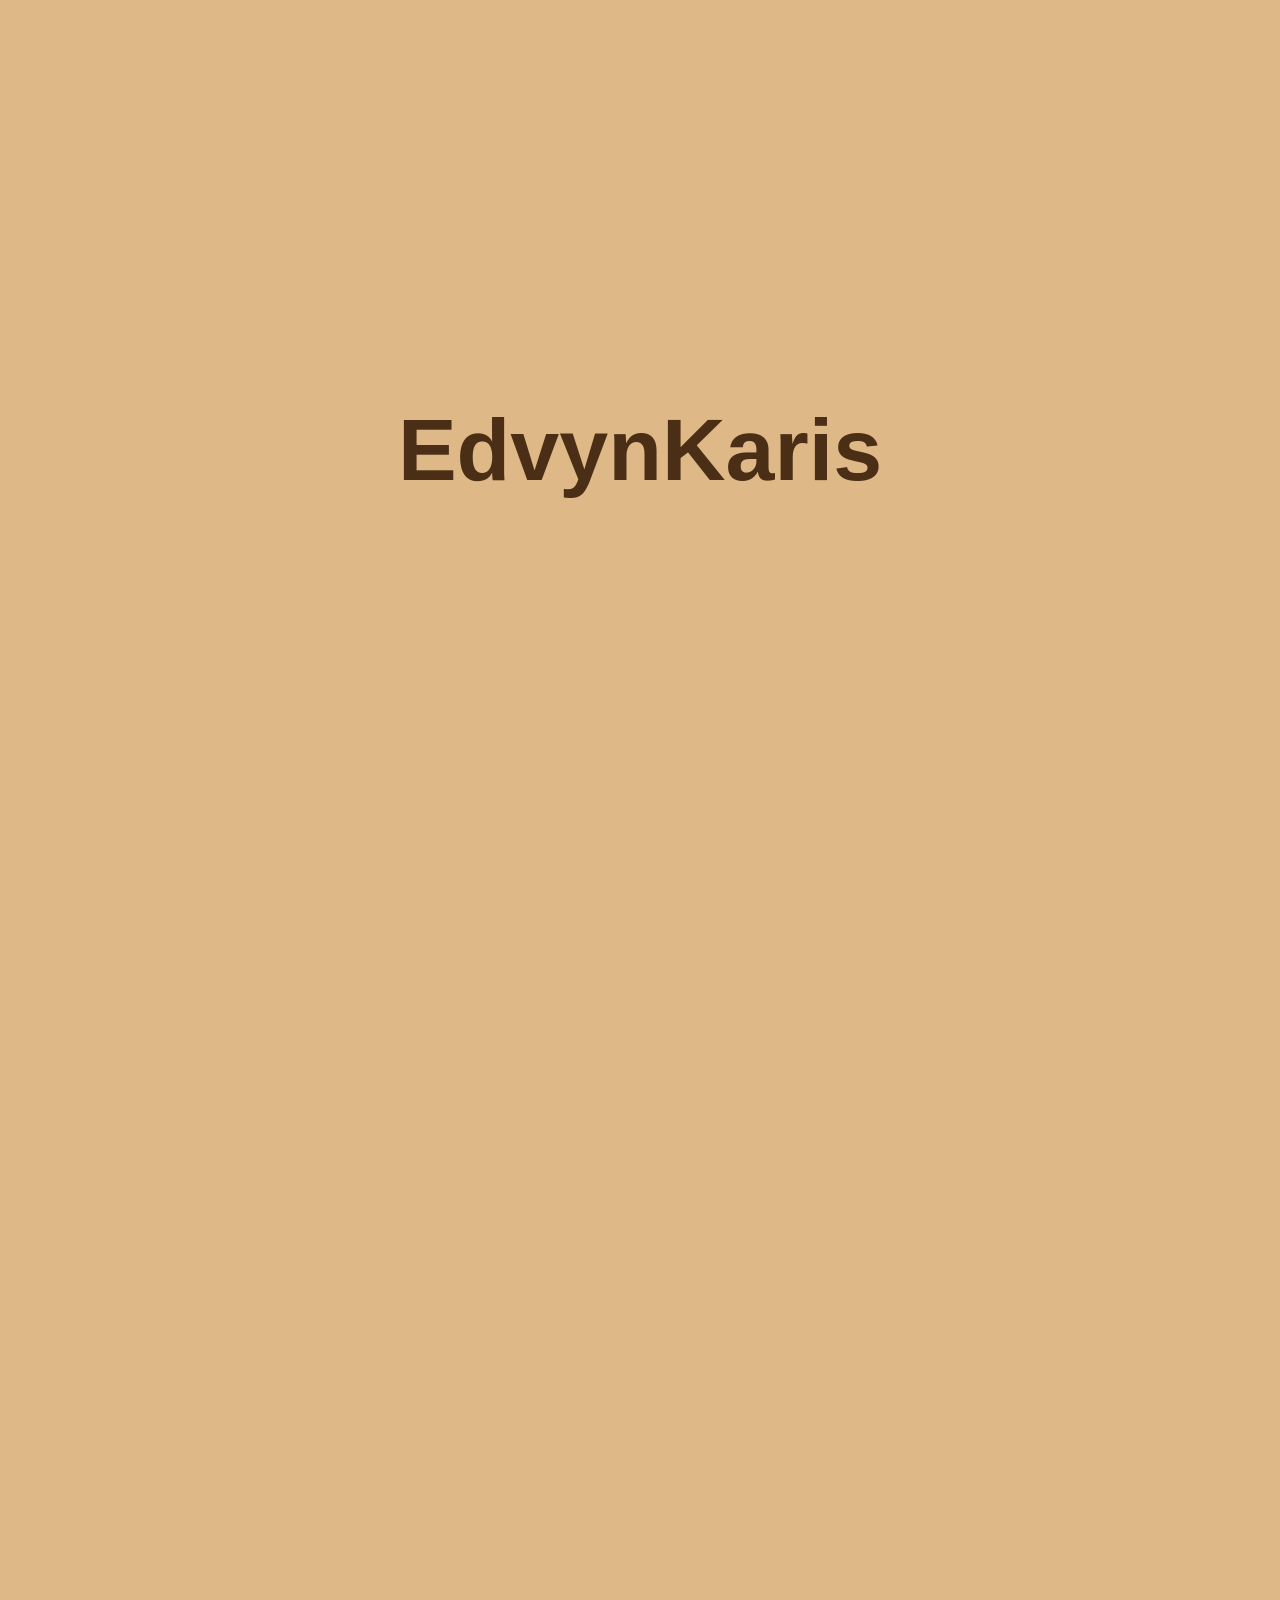
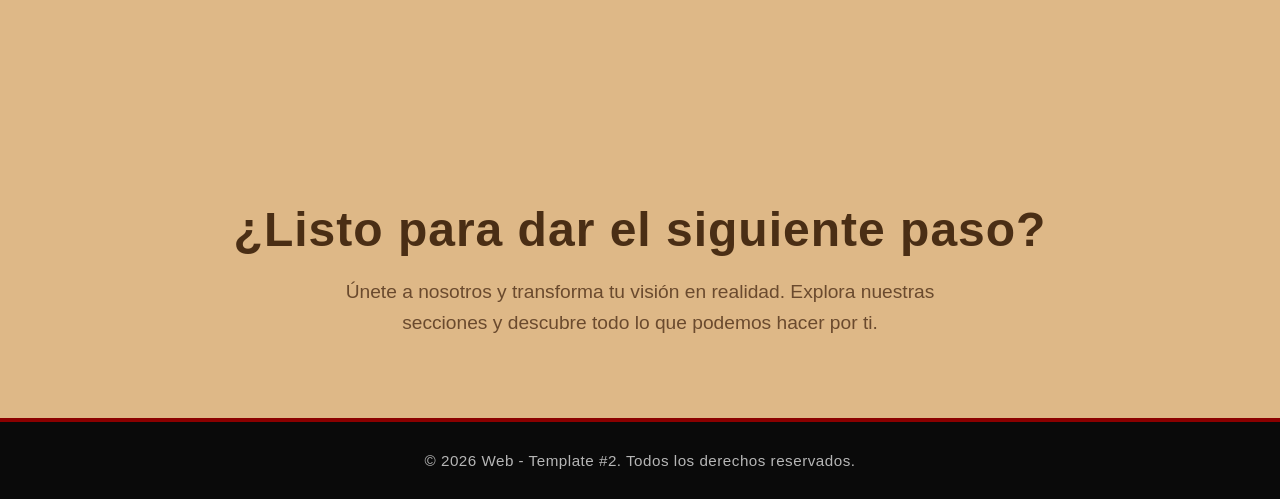
<file: WEB_2/index.html>
<!DOCTYPE html>
<html lang="es">
<head>
    <meta charset="UTF-8">
    <meta name="viewport" content="width=device-width, initial-scale=1.0">
    <title>Web - Template | EdvynKaris</title>
    <link rel="stylesheet" href="style.css">
</head>
<body>
    
    <header class="seccion-hero">
        <h1 class="titulo-animado" id="titulo-principal">EdvynKaris</h1>
    </header>

    <div class="contenedor-lienzo">
        <div class="lienzo-diagonal"> 
            
            <div class="fondo-mandalas mandala-1"></div>
            <div class="fondo-mandalas mandala-2"></div>

            <div class="contenido-recto">
                <button class="btn-menu" onclick="abrirVentana('ventana-usuarios')">Sobre nosotros</button>
                <button class="btn-menu" onclick="abrirVentana('ventana-servicios')">Servicios</button>
                <button class="btn-menu" onclick="abrirVentana('ventana-contacto')">Contacto</button>
            </div>
        </div>
    </div>

    <div id="ventana-usuarios" class="ventana-flotante">
        <div class="makimono-container">
            <div class="makimono-rodillo"></div>
            <div class="makimono-pergamino">
                <div class="makimono-contenido">
                    <button class="btn-cerrar-makimono" onclick="cerrarVentana('ventana-usuarios')">✕</button>
                    <h2>Somos...</h2>
                    <p>Mas que una empresa de desarrollo, somos una familia.</p>
                </div>
            </div>
            <div class="makimono-rodillo"></div>
        </div>
    </div>

    <div id="ventana-servicios" class="ventana-flotante">
        <div class="makimono-container">
            <div class="makimono-rodillo"></div>
            <div class="makimono-pergamino">
                <div class="makimono-contenido">
                    <button class="btn-cerrar-makimono" onclick="cerrarVentana('ventana-servicios')">✕</button>
                    <h2>Nuestros Servicios</h2>
                    <p>Nos dedicamos a desarrollar soluciones a tus problemas:<br><br>
                        - Softwares Dedicados<br>
                        - APIs Dedicadas<br>
                        - Webs Personalizadas<br><br>
                        
                        estos y más...
                    </p>
                </div>
            </div>
            <div class="makimono-rodillo"></div>
        </div>
    </div>

    <div id="ventana-contacto" class="ventana-flotante">
        <div class="makimono-container">
            <div class="makimono-rodillo"></div>
            <div class="makimono-pergamino">
                <div class="makimono-contenido">
                    <button class="btn-cerrar-makimono" onclick="cerrarVentana('ventana-contacto')">✕</button>
                    <h2>Contactanos</h2>
                    <p>Nuestra informacion de contacto:<br><br>
                        - Telefono: +56 1234 5678<br>
                        - Correo: contacto@edvynkaris.com<br><br>
                        Contactanos para obtener mas informacion acerca nuestros servicios.</p>
                </div>
            </div>
            <div class="makimono-rodillo"></div>
        </div>
    </div>

    <div class="contenedor-lienzo inverso">
        <div class="lienzo-diagonal inverso"> 
            
            <div class="fondo-mandalas mandala-1"></div>
            <div class="fondo-mandalas mandala-2"></div>

            <div class="contenido-recto inverso">
                <button class="btn-menu" onclick="abrirVentana('ventana-proyectos')">Proyectos</button>
                <button class="btn-menu" onclick="abrirVentana('ventana-grupos')">Grupos</button>
                <button class="btn-menu" onclick="abrirVentana('ventana-sucursales')">Sucursales</button>
            </div>
        </div>
    </div>

    <div id="ventana-proyectos" class="ventana-flotante">
        <div class="makimono-container">
            <div class="makimono-rodillo"></div>
            <div class="makimono-pergamino">
                <div class="makimono-contenido">
                    <button class="btn-cerrar-makimono" onclick="cerrarVentana('ventana-proyectos')">✕</button>
                    <h2>Nuestros Proyectos</h2>
                    <p>Aquí va el portafolio de tus proyectos...</p>
                </div>
            </div>
            <div class="makimono-rodillo"></div>
        </div>
    </div>

    <div id="ventana-grupos" class="ventana-flotante">
        <div class="makimono-container">
            <div class="makimono-rodillo"></div>
            <div class="makimono-pergamino">
                <div class="makimono-contenido">
                    <button class="btn-cerrar-makimono" onclick="cerrarVentana('ventana-grupos')">✕</button>
                    <h2>Grupos</h2>
                    <p>Información sobre los grupos de trabajo...</p>
                </div>
            </div>
            <div class="makimono-rodillo"></div>
        </div>
    </div>

    <div id="ventana-sucursales" class="ventana-flotante">
        <div class="makimono-container">
            <div class="makimono-rodillo"></div>
            <div class="makimono-pergamino">
                <div class="makimono-contenido">
                    <button class="btn-cerrar-makimono" onclick="cerrarVentana('ventana-sucursales')">✕</button>
                    <h2>Sucursales</h2>
                    <p>Listado de direcciones y sucursales...</p>
                </div>
            </div>
            <div class="makimono-rodillo"></div>
        </div>
    </div>

    <section class="mensaje-final">
        <h2 class="titulo-cierre">¿Listo para dar el siguiente paso?</h2>
        <p class="descripcion-cierre">Únete a nosotros y transforma tu visión en realidad. Explora nuestras secciones y descubre todo lo que podemos hacer por ti.</p>
    </section>

    <footer class="footer-principal">
        <div class="footer-contenido">
            <p>&copy; 2026 Web - Template #2. Todos los derechos reservados.</p>
        </div>
    </footer>
    
    <script src="index.js"></script>
</body>
</html>
</file>
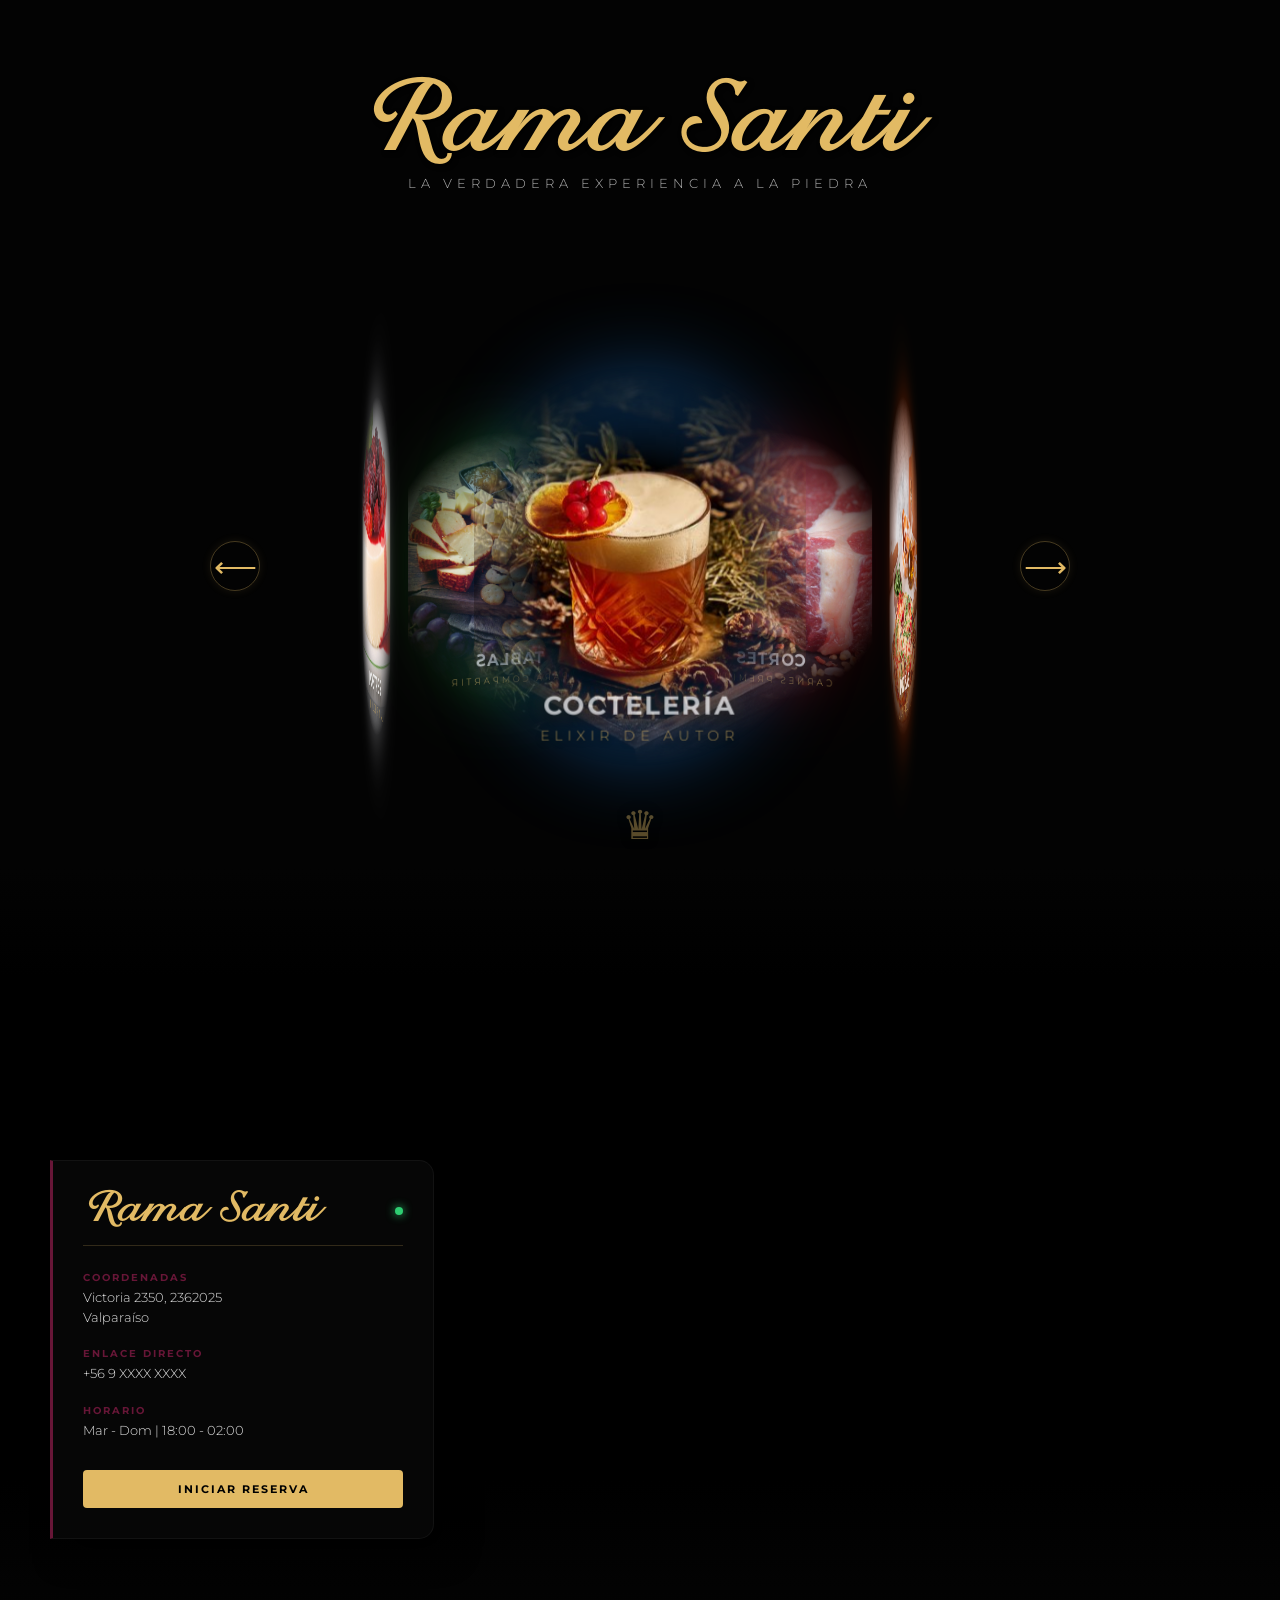
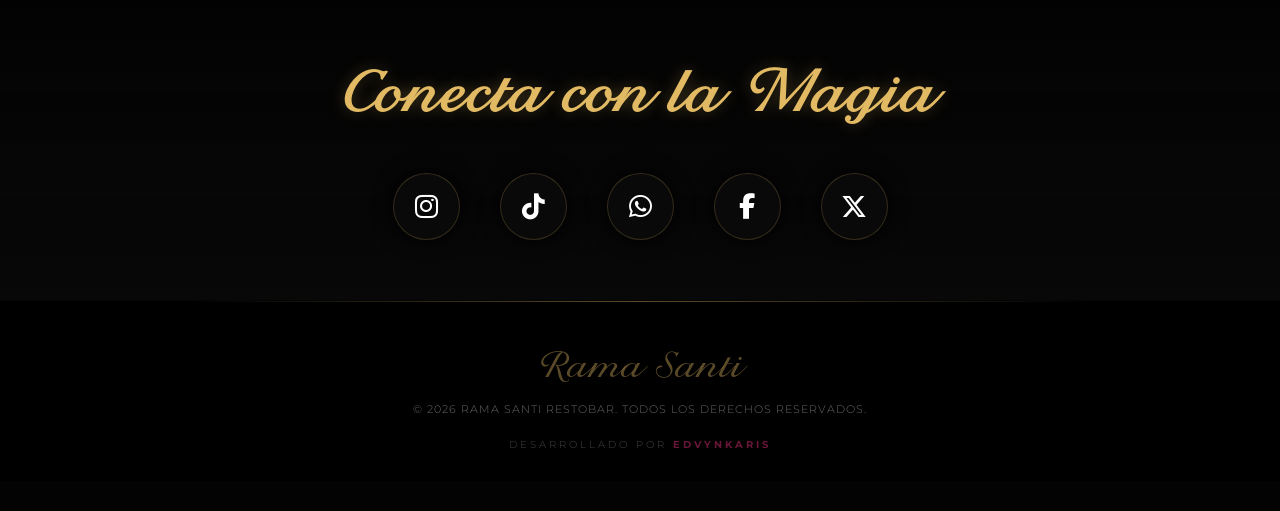
<file: WEB_7/index.html>
<!DOCTYPE html>
<html lang="es">
<head>
    <meta charset="UTF-8">
    <title>Restobar | Menú Mágico</title>
    <link rel="stylesheet" href="web_2.css">
    <link rel="stylesheet" href="https://cdnjs.cloudflare.com/ajax/libs/font-awesome/6.5.1/css/all.min.css">
</head>

<body>
    <header class="seccion-1">
        <h1 id="titulo-principal">Rama Santi</h1>
        <p id="descripcion-principal">La verdadera experiencia a la piedra</p>
    </header>

    <div class="contenedor-carrusel">
        
        <button id="btn-prev" class="btn-elegante btn-izq">⟵</button> 

        <div class="escenario-3d">
            <main class="ruleta" id="ruleta">
                <section class="caja aura-zafiro" style="--i: 0;" data-categoria="cocteleria">
                    <div class="aura-magica"></div>
                    <img src="imgs2/coctel_premium.jpg" alt="Cóctel" class="imagen-magica">
                    <div class="info-plato">
                        <h2>Coctelería</h2>
                        <p>Elixir de Autor</p>
                    </div>
                </section>

                <section class="caja aura-solar" style="--i: 1;" data-categoria="pizzas">
                    <div class="aura-magica"></div>
                    <img src="imgs2/pizza_piedra.avif" alt="Pizza" class="imagen-magica">
                    <div class="info-plato">
                        <h2>Pizzas</h2>
                        <p>A la Piedra</p>
                    </div>
                </section>

                <section class="caja aura-carmesi" style="--i: 2;" data-categoria="cortes">
                    <div class="aura-magica"></div>
                    <img src="imgs2/corte_carne.jpg" alt="Corte" class="imagen-magica">
                    <div class="info-plato">
                        <h2>Cortes</h2>
                        <p>Carnes Premium</p>
                    </div>
                </section>

                <section class="caja aura-esmeralda" style="--i: 3;" data-categoria="tablas">
                    <div class="aura-magica"></div>
                    <img src="imgs2/tabla_queso.jpg" alt="Tabla" class="imagen-magica">
                    <div class="info-plato">
                        <h2>Tablas</h2>
                        <p>Para Compartir</p>
                    </div>
                </section>

                <section class="caja aura-estelar" style="--i: 4;" data-categoria="postres">
                    <div class="aura-magica"></div>
                    <img src="imgs2/postre.jpg" alt="Postre" class="imagen-magica">
                    <div class="info-plato">
                        <h2>Postres</h2>
                        <p>El Dulce Final</p>
                    </div>
                </section>
            </main>
        </div>

        <button id="btn-next" class="btn-elegante btn-der">⟶</button>

    </div>

    <div class="contenedor-corona">
        <button id="btn-volver-mapa" class="btn-corona" title="Volver al Mapa">♛</button>
    </div>

    <div id="zona-dinamica">
        
        <section id="vista-ubicacion" class="seccion-ubicacion animacion-aparicion">
            <iframe class="mapa-negro" src="https://maps.google.com/maps?q=Victoria%202350,%20Valpara%C3%ADso&t=&z=16&ie=UTF8&iwloc=&output=embed" frameborder="0" scrolling="no" marginheight="0" marginwidth="0"></iframe>

            <div class="sombra-mapa"></div>

            <div class="hud-contacto">
                <div class="hud-header">
                    <h2 class="titulo-contacto">Rama Santi</h2>
                    <div class="pulso-live"></div>
                </div>
                
                <div class="hud-body">
                    <div class="hud-item">
                        <span class="hud-label">Coordenadas</span>
                        <p>Victoria 2350, 2362025<br>Valparaíso</p>
                    </div>
                    <div class="hud-item">
                        <span class="hud-label">Enlace Directo</span>
                        <p>+56 9 XXXX XXXX</p>
                    </div>
                    <div class="hud-item">
                        <span class="hud-label">Horario</span>
                        <p>Mar - Dom | 18:00 - 02:00</p>
                    </div>
                </div>

                <a href="#" class="hud-btn">Iniciar Reserva</a>
            </div>
        </section>

        <section id="vista-carta" class="seccion-carta oculto">
            <div class="carta-brillo-fondo"></div>
            <h2 id="carta-titulo" class="carta-titulo">Categoría</h2>
            <div id="carta-contenido" class="lista-platos">
                </div>
        </section>

    </div>

    <section class="pre-footer-redes">
        <h3 class="titulo-redes">Conecta con la Magia</h3>
        <div class="contenedor-redes">
            <a href="#" class="red-item" data-text="Instagram">
                <i class="fa-brands fa-instagram icono"></i>
            </a>
            <a href="#" class="red-item" data-text="TikTok">
                <i class="fa-brands fa-tiktok icono"></i>
            </a>
            <a href="#" class="red-item" data-text="WhatsApp">
                <i class="fa-brands fa-whatsapp icono"></i>
            </a>
            <a href="#" class="red-item" data-text="Facebook">
                <i class="fa-brands fa-facebook-f icono"></i>
            </a>
            <a href="#" class="red-item" data-text="X">
                <i class="fa-brands fa-x-twitter icono"></i>
            </a>
        </div>
    </section>

    <footer class="footer-elegante">
        <div class="footer-linea"></div>
        <div class="footer-contenido">
            <div class="footer-logo">Rama Santi</div>
            <p class="footer-copy">&copy; 2026 Rama Santi Restobar. Todos los derechos reservados.</p>
            <p class="footer-credito">Desarrollado por <span class="resaltado-edvyn">EdvynKaris</span></p>
        </div>
    </footer>

    <script>
        // --- 1. LÓGICA DE LA RULETA (Giro manual) ---
        const ruleta = document.getElementById('ruleta');
        const btnPrev = document.getElementById('btn-prev');
        const btnNext = document.getElementById('btn-next');
        let anguloActual = 0;

        btnNext.addEventListener('click', () => {
            anguloActual -= 72;
            ruleta.style.transform = `rotateY(${anguloActual}deg)`;
        });

        btnPrev.addEventListener('click', () => {
            anguloActual += 72;
            ruleta.style.transform = `rotateY(${anguloActual}deg)`;
        });

        // --- 2. BASE DE DATOS MÁGICA (Menú inventado) ---
        const menuDatos = {
            cocteleria: {
                titulo: "Elixires de Autor",
                items: [
                    { nombre: "Lágrimas de Fénix", desc: "Gin infusionado, frutos rojos silvestres, humo de romero y polvo de oro.", precio: "$8.900" },
                    { nombre: "Beso de la Viuda", desc: "Vodka negro, licor de mora, jugo de lima y neblina de hielo seco.", precio: "$7.500" },
                    { nombre: "Alquimia Cítrica", desc: "Tequila reposado, triple sec, pomelo quemado y sal de gusano.", precio: "$8.000" }
                ]
            },
            pizzas: {
                titulo: "A la Piedra Solar",
                items: [
                    { nombre: "La Ofrenda", desc: "Salsa pomodoro artesanal, mozzarella fior di latte, prosciutto y rúcula fresca.", precio: "$14.500" },
                    { nombre: "Cenizas del Volcán", desc: "Base negra de carbón activado, queso provolone, pepperoni picante y miel ahumada.", precio: "$15.900" },
                    { nombre: "Bosque Encantado", desc: "Mix de setas trufadas, queso parmesano, ajo asado y aceite de trufa blanca.", precio: "$16.500" }
                ]
            },
            cortes: {
                titulo: "Carnes Premium",
                items: [
                    { nombre: "El Sacrificio (Lomo Vetado)", desc: "Corte de 350g sellado al fuego vivo con mantequilla de romero y ajos confitados.", precio: "$18.900" },
                    { nombre: "Tomahawk del Rey", desc: "1.2 kg de pura potencia, madurado por 30 días, acompañado de papas nativas.", precio: "$45.000" },
                    { nombre: "Entraña Mística", desc: "Corte jugoso y tierno, marinado en hierbas oscuras y sal de mar.", precio: "$19.500" }
                ]
            },
            tablas: {
                titulo: "Para Compartir",
                items: [
                    { nombre: "El Ritual del Queso", desc: "Selección de quesos maduros, brie fundido, nueces y miel de ulmo.", precio: "$22.000" },
                    { nombre: "Tabla del Cazador", desc: "Cortes de charcutería artesanal, crudo de res, aceitunas y pan de masa madre.", precio: "$25.500" }
                ]
            },
            postres: {
                titulo: "El Dulce Final",
                items: [
                    { nombre: "Corazón de Obsidiana", desc: "Volcán de chocolate negro 70% con centro líquido y helado de vainilla en rama.", precio: "$7.900" },
                    { nombre: "Nube de Valparaíso", desc: "Panna cotta de lavanda, coulis de arándanos y tierra de pistachos.", precio: "$6.500" }
                ]
            }
        };

        // --- 3. LÓGICA DE INTERACCIÓN (HUD vs CARTA) ---
        const cajas = document.querySelectorAll('.caja');
        const vistaUbicacion = document.getElementById('vista-ubicacion');
        const vistaCarta = document.getElementById('vista-carta');
        const btnVolverMapa = document.getElementById('btn-volver-mapa');
        const cartaTitulo = document.getElementById('carta-titulo');
        const cartaContenido = document.getElementById('carta-contenido');
        const btnCorona = document.querySelector('.contenedor-corona');

        // Al hacer clic en un platillo de la ruleta
        cajas.forEach(caja => {
            caja.addEventListener('click', () => {
                const categoria = caja.getAttribute('data-categoria');
                const datos = menuDatos[categoria];

                // Cambiar el título
                cartaTitulo.innerHTML = datos.titulo;

                // Generar el HTML de los platillos
                cartaContenido.innerHTML = '';
                datos.items.forEach(item => {
                    const htmlItem = `
                        <div class="plato-item">
                            <div class="plato-header">
                                <span class="plato-nombre">${item.nombre}</span>
                                <span class="plato-linea"></span>
                                <span class="plato-precio">${item.precio}</span>
                            </div>
                            <p class="plato-desc">${item.desc}</p>
                        </div>
                    `;
                    cartaContenido.innerHTML += htmlItem;
                });

                // Transición: Ocultar mapa, mostrar carta
                vistaUbicacion.classList.add('oculto');
                vistaUbicacion.classList.remove('animacion-aparicion');
                
                vistaCarta.classList.remove('oculto');
                vistaCarta.classList.add('animacion-aparicion');
                
                btnCorona.classList.add('corona-activa'); // Ilumina la corona
                
                // Hace scroll automático hacia abajo suavemente
                document.getElementById('zona-dinamica').scrollIntoView({ behavior: 'smooth' });
            });
        });

        // Al hacer clic en la coronita para volver
        btnVolverMapa.addEventListener('click', () => {
            // Transición: Ocultar carta, mostrar mapa
            vistaCarta.classList.add('oculto');
            vistaCarta.classList.remove('animacion-aparicion');
            
            vistaUbicacion.classList.remove('oculto');
            vistaUbicacion.classList.add('animacion-aparicion');
            
            btnCorona.classList.remove('corona-activa'); // Apaga la corona
            
            // Hace scroll automático hacia abajo suavemente
            document.getElementById('zona-dinamica').scrollIntoView({ behavior: 'smooth' });
        });

    </script>
</body>
</html>
</file>
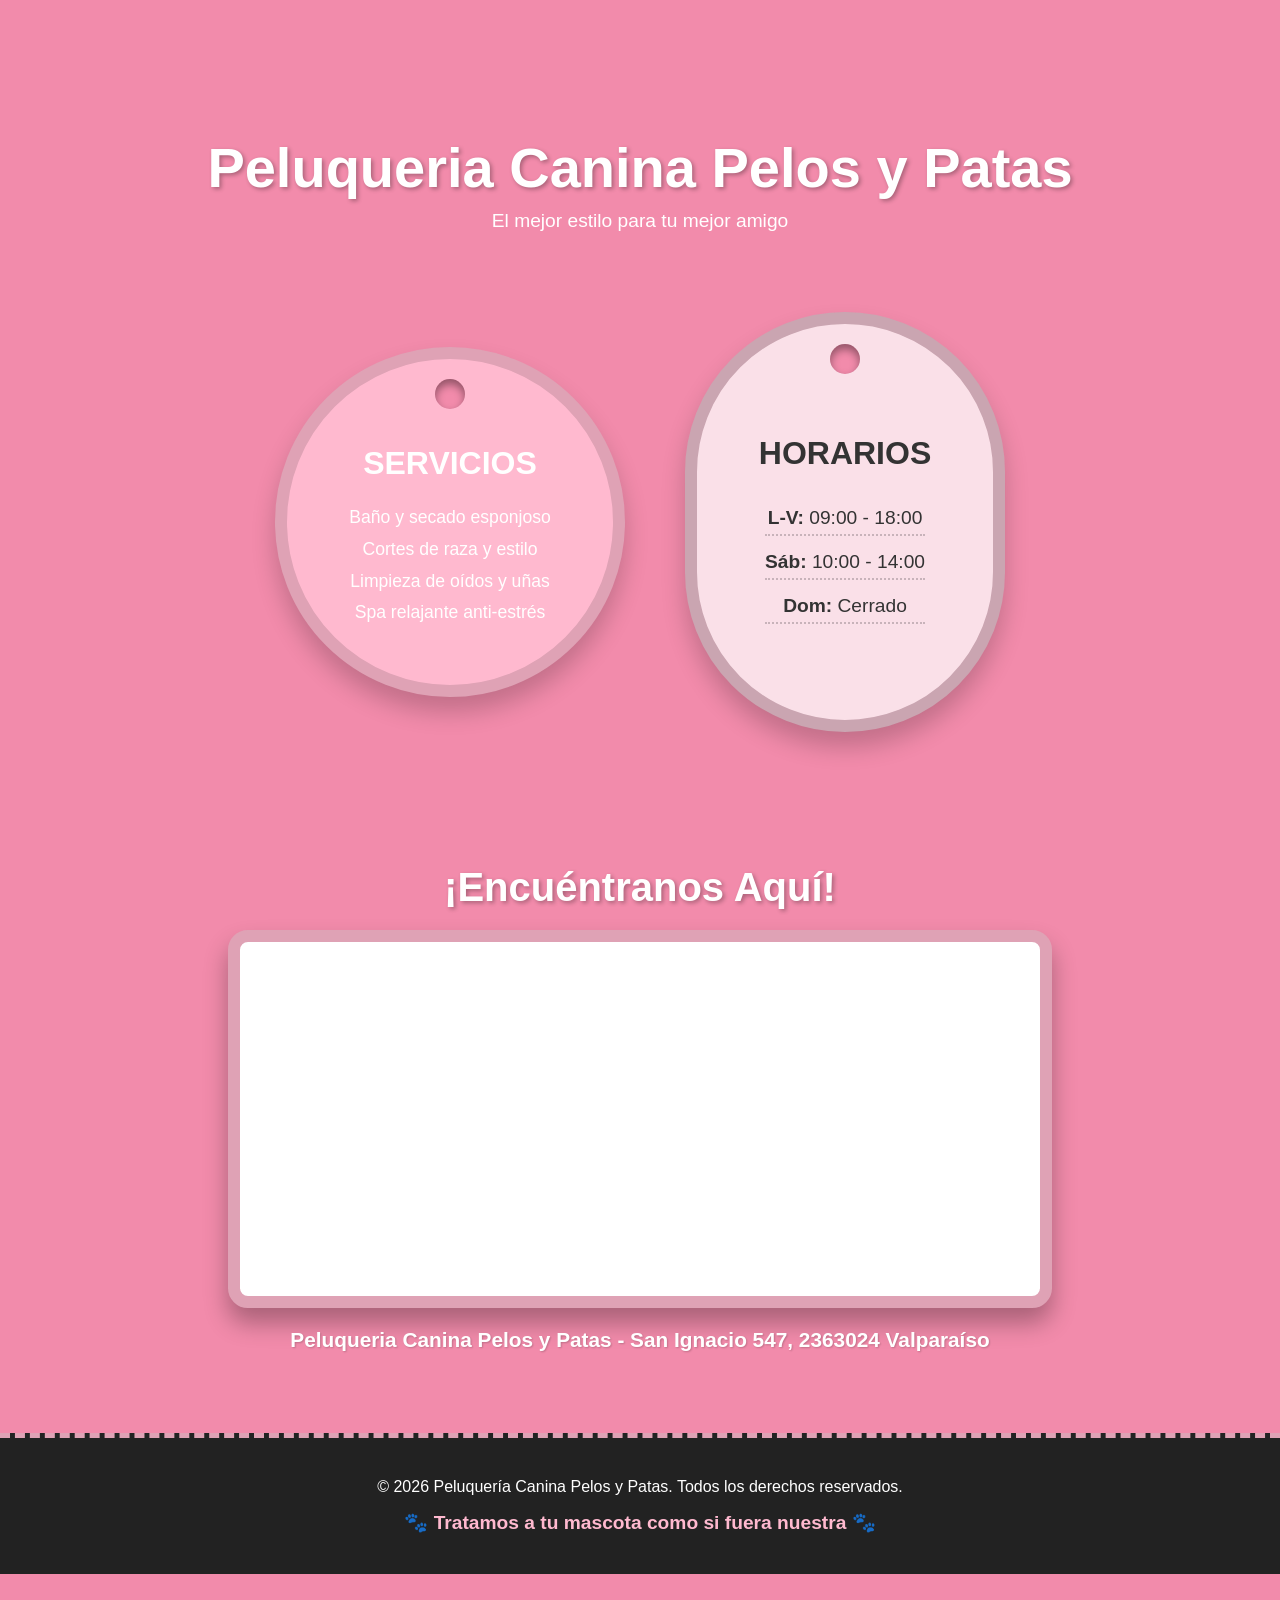
<file: WEB_8/index.html>
<!DOCTYPE html>
<html lang="es">
<head>
    <meta charset="UTF-8">
    <meta name="viewport" content="width=device-width, initial-scale=1.0">
    <title>Canina | Web</title>
    <link rel="stylesheet" href="static/style.css">
</head>
<body>
    <header class="seccion-principal">
        <h1>Peluqueria Canina Pelos y Patas</h1>
        <p>El mejor estilo para tu mejor amigo</p>
    </header>

    <main class="contenedor-placas">
        
        <section class="placa placa-circulo azul">
            <div class="hoyo-argolla"></div>
            <h2>Servicios</h2>
            <ul>
                <li>Baño y secado esponjoso</li>
                <li>Cortes de raza y estilo</li>
                <li>Limpieza de oídos y uñas</li>
                <li>Spa relajante anti-estrés</li>
            </ul>
        </section>

        <section class="placa placa-capsula amarillo">
            <div class="hoyo-argolla"></div>
            <h2>Horarios</h2>
            <div class="horario-detalle">
                <p><strong>L-V:</strong> 09:00 - 18:00</p>
                <p><strong>Sáb:</strong> 10:00 - 14:00</p>
                <p><strong>Dom:</strong> Cerrado</p>
            </div>
        </section>

    </main>

    <section class="pre-footer-mapa">
        <h2>¡Encuéntranos Aquí!</h2>
        <div class="mapa-contenedor">
            <iframe 
                src="https://www.google.com/maps?q=San+Ignacio+547,+Valparaíso&output=embed" 
                width="100%" 
                height="350" 
                style="border:0;" 
                allowfullscreen="" 
                loading="lazy" 
                referrerpolicy="no-referrer-when-downgrade">
            </iframe>
        </div>
        <p class="direccion-texto">Peluqueria Canina Pelos y Patas - San Ignacio 547, 2363024 Valparaíso</p>
    </section>

    <footer class="footer-principal">
        <div class="footer-contenido">
            <p>&copy; 2026 Peluquería Canina Pelos y Patas. Todos los derechos reservados.</p>
            <p class="mensaje-amor">🐾 Tratamos a tu mascota como si fuera nuestra 🐾</p>
        </div>
    </footer>

    <script src="static/script.js"></script>
</body>
</html>
</file>
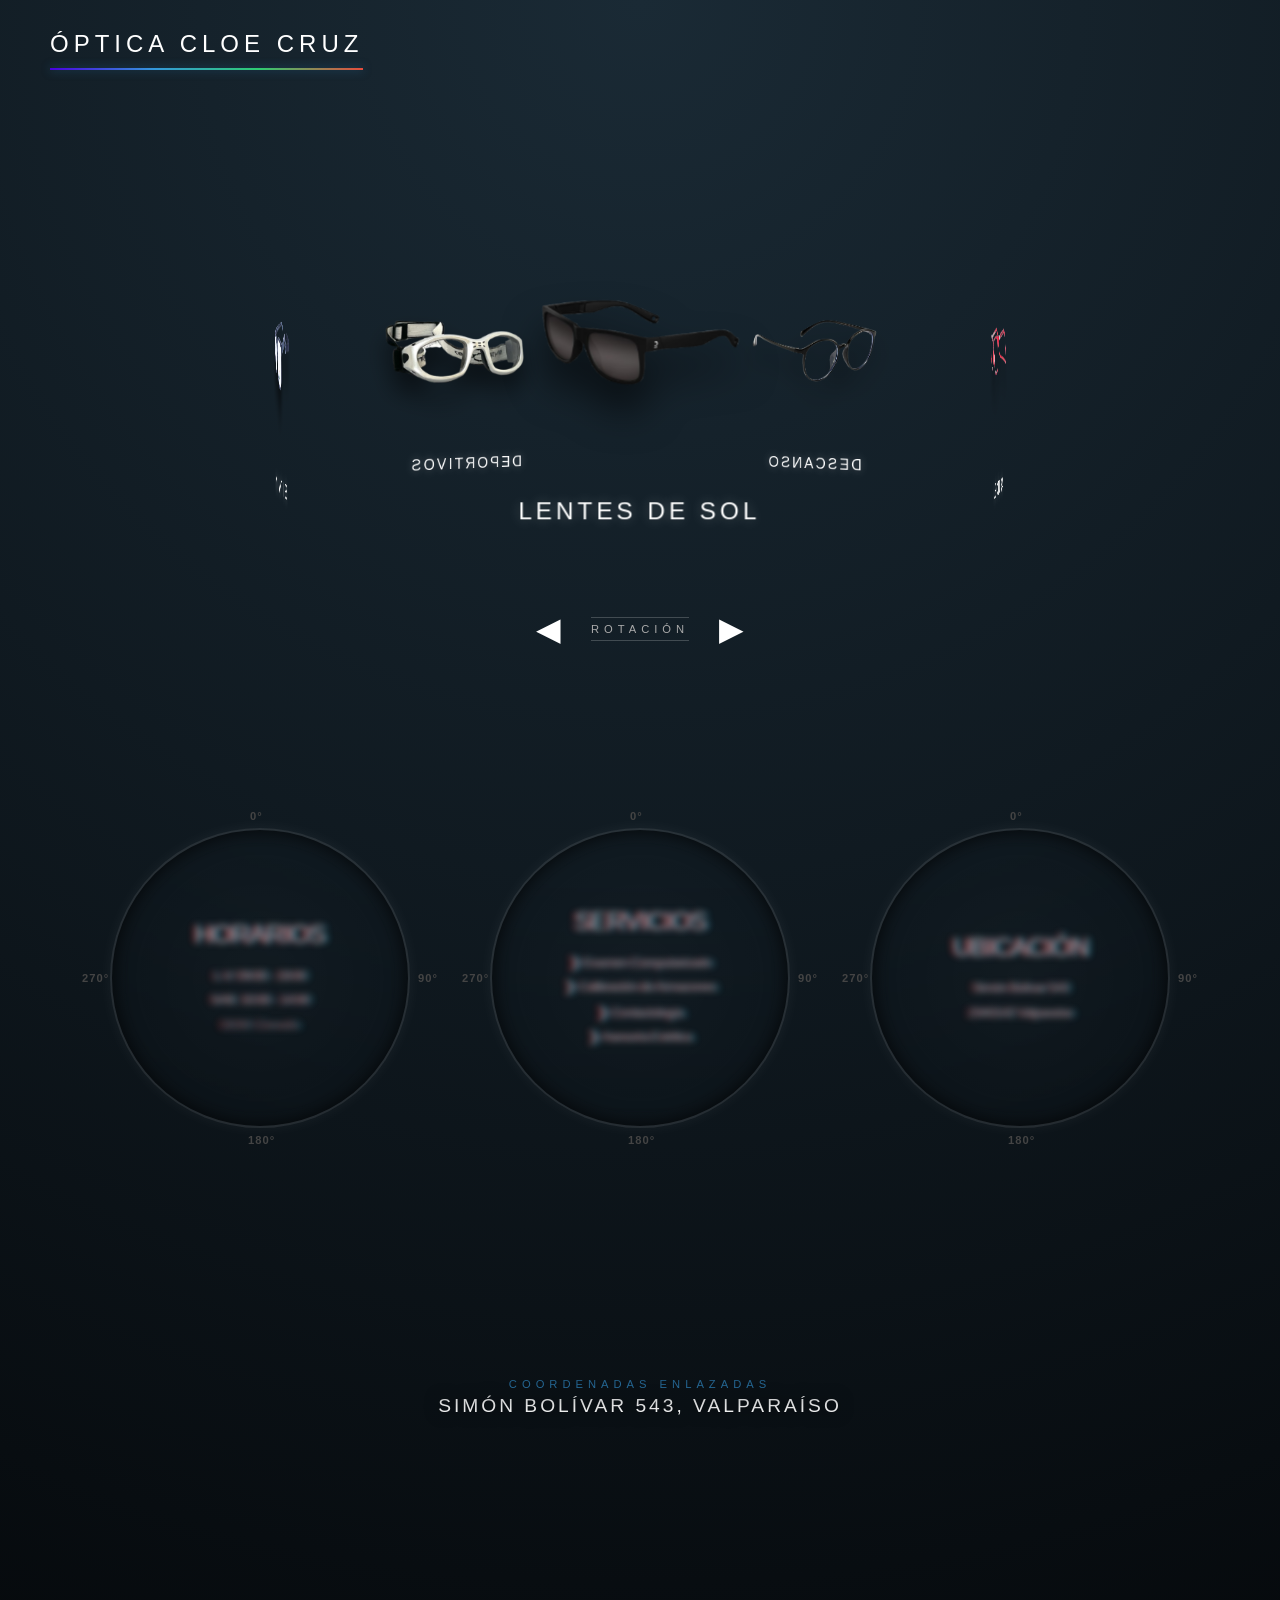
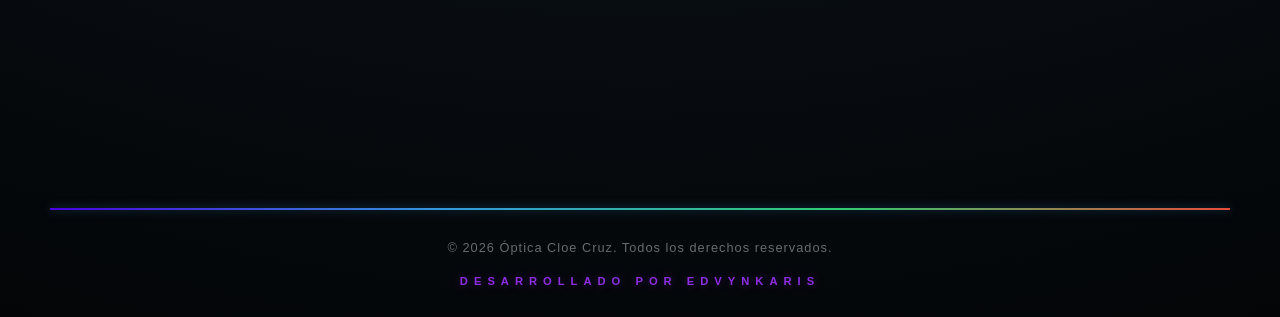
<file: WEB_9/index.html>
<!DOCTYPE html>
<html lang="es">
    <head>
        <meta charset="UTF-8">
        <title>Óptica Cloe Cruz | Interfaz Avanzada</title>
        <link rel="stylesheet" href="static/style.css">
    </head>

    <body>
        <div id="entorno-optico">
            <header class="hud-header">
                <div class="marca">
                    <h1>ÓPTICA CLOE CRUZ</h1>
                    <div class="linea-espectro"></div>
                </div>
            </header>

            <main class="camara-antigravedad">
                <section class="seccion-ruleta" id="seccion-ruleta">
                    <div class="contenedor-ruleta">
                        <div class="ruleta" id="ruleta">
                            <div class="item-lente" style="--i: 1;" data-tipo="sol">
                                <img src="img/lentes-sol.png" alt="Lentes de Sol">
                                <h3 class="texto-fluorescente">LENTES DE SOL</h3>
                            </div>
                            <div class="item-lente" style="--i: 2;" data-tipo="lectura">
                                <img src="img/lentes-lectura.png" alt="Lentes de Lectura">
                                <h3 class="texto-fluorescente">LECTURA</h3>
                            </div>
                            <div class="item-lente" style="--i: 3;" data-tipo="descanso">
                                <img src="img/lentes-descanso.png" alt="Lentes de Descanso">
                                <h3 class="texto-fluorescente">DESCANSO</h3>
                            </div>
                            <div class="item-lente" style="--i: 4;" data-tipo="deportivos">
                                <img src="img/lentes-deportivo.png" alt="Lentes Deportivos">
                                <h3 class="texto-fluorescente">DEPORTIVOS</h3>
                            </div>
                            <div class="item-lente" style="--i: 5;" data-tipo="infantiles">
                                <img src="img/lentes-infantiles.png" alt="Lentes Infantiles">
                                <h3 class="texto-fluorescente">INFANTILES</h3>
                            </div>
                        </div>
                    </div>
                    
                    <div class="controles-holograficos">
                        <button id="btn-prev">◀</button>
                        <span class="eje-rotacion">ROTACIÓN</span>
                        <button id="btn-next">▶</button>
                    </div>
                </section>

                <section class="seccion-catalogo oculto" id="seccion-catalogo">
                    <button id="btn-volver" class="btn-interfaz">❮ RECALIBRAR VISIÓN</button>
                    <h2 id="titulo-catalogo" class="texto-fluorescente">CATÁLOGO</h2>
                    <div class="grilla-catalogo" id="grilla-catalogo"></div>
                </section>
            </main>

            <section class="zona-calibracion">
                
                <div class="lente-prueba">
                    <div class="aro-optico">
                        <span class="marcador-eje">0°</span>
                        <span class="marcador-eje">90°</span>
                        <span class="marcador-eje">180°</span>
                        <span class="marcador-eje">270°</span>
                    </div>
                    <div class="cristal-refractor">
                        <div class="datos-aberracion">
                            <h4>Horarios</h4>
                            <p>L-V: 09:00 - 19:00</p>
                            <p>SAB: 10:00 - 14:00</p>
                            <p class="txt-apagado">DOM: Cerrado</p>
                        </div>
                    </div>
                </div>

                <div class="lente-prueba">
                    <div class="aro-optico">
                        <span class="marcador-eje">0°</span>
                        <span class="marcador-eje">90°</span>
                        <span class="marcador-eje">180°</span>
                        <span class="marcador-eje">270°</span>
                    </div>
                    <div class="cristal-refractor">
                        <div class="datos-aberracion">
                            <h4>Servicios</h4>
                            <p>❯ Examen Computarizado</p>
                            <p>❯ Calibración de Armazones</p>
                            <p>❯ Contactología</p>
                            <p>❯ Asesoría Estética</p>
                        </div>
                    </div>
                </div>

                <div class="lente-prueba">
                    <div class="aro-optico">
                        <span class="marcador-eje">0°</span>
                        <span class="marcador-eje">90°</span>
                        <span class="marcador-eje">180°</span>
                        <span class="marcador-eje">270°</span>
                    </div>
                    <div class="cristal-refractor">
                        <div class="datos-aberracion">
                            <h4>Ubicación</h4>
                            <p>Simón Bolívar 543</p>
                            <p>2340142 Valparaíso</p>
                        </div>
                    </div>
                </div>

            </section>

            <section class="radar-ubicacion">
                <div class="coordenadas-overlay">
                    <p>COORDENADAS ENLAZADAS</p>
                    <span>SIMÓN BOLÍVAR 543, VALPARAÍSO</span>
                </div>
                <iframe 
                    src="https://maps.google.com/maps?q=Simon%20Bol%C3%ADvar%20543,%20Valpara%C3%ADso&t=&z=16&ie=UTF8&iwloc=&output=embed" 
                    width="100%" 
                    height="450" 
                    style="border:0;" 
                    allowfullscreen="" 
                    loading="lazy">
                </iframe>
            </section>

            <footer class="hud-footer">
                <div class="linea-espectro"></div>
                <div class="footer-contenido">
                    <p>© 2026 Óptica Cloe Cruz. Todos los derechos reservados.</p>
                    <p class="firma-dev">DESARROLLADO POR EDVYNKARIS</p>
                </div>
            </footer>
        </div>
        <script src="static/script.js"></script>
    </body>
</html>
</file>
<file: WEB_2/style.css>
:root {
    --fuente: 'Space Grotesk', sans-serif;
}

body {
    background-color: burlywood; 
    font-family: var(--fuente);
    margin: 0;
}

/* --- TRANSICIÓN REVEAL HORIZONTAL --- */

.contenedor-lienzo {
  width: 100%;
  padding: 100px 0; 
  overflow: hidden; 
  clip-path: inset(0 100% 0 0);
  transform: translateX(-20px); 
  transition: clip-path 2.5s cubic-bezier(0.19, 1, 0.22, 1),
              transform 2.5s cubic-bezier(0.19, 1, 0.22, 1);
}

.contenedor-lienzo.visible {
  clip-path: inset(0 0 0 0);
  transform: translateX(0); 
}

.contenedor-lienzo.oculto-abajo {
  clip-path: inset(0 0 0 100%);
  transform: translateX(20px); 
}

/* --- FONDO DEL LIENZO --- */

.lienzo-diagonal {
  background: linear-gradient(90deg, #8B4513, #D2691E, #A0522D, #8B4513);
  background-size: 300% 100%;
  transform: skewY(6deg); 
  padding: 60px 0; 
  box-shadow: 0 10px 30px rgba(0,0,0,0.2);
  animation: flujoLiquido 10s linear infinite;
  position: relative; 
}

@keyframes flujoLiquido {
  0% { background-position: 100% 0; }
  100% { background-position: 0 0; }
}

/* --- BOTONES DEL LIENZO --- */

.contenido-recto {
  transform: skewY(-6deg); 
  display: flex;
  justify-content: center;
  align-items: center;
  gap: 15px; 
  position: relative;
  z-index: 2; 
}

.btn-menu {
  background: rgba(255, 255, 255, 0.1); 
  backdrop-filter: blur(5px); 
  color: white;
  padding: 20px 45px; 
  font-size: 18px;
  font-weight: bold;
  cursor: pointer;
  transition: all 0.3s ease;
  border: none; 
  border-radius: 0; 
  clip-path: polygon(15% 0, 100% 0, 85% 100%, 0 100%);
}

.btn-menu:nth-child(1) { transform: translateY(-30px); }
.btn-menu:nth-child(2) { transform: translateY(0); }
.btn-menu:nth-child(3) { transform: translateY(30px); }

.btn-menu:nth-child(1):hover { transform: translateY(-35px); background: rgba(255, 255, 255, 0.3); }
.btn-menu:nth-child(2):hover { transform: translateY(-5px); background: rgba(255, 255, 255, 0.3); }
.btn-menu:nth-child(3):hover { transform: translateY(25px); background: rgba(255, 255, 255, 0.3); }


/* ============================================== */
/* --- INGENIERÍA MAKIMONO (PERGAMINO CHINO) ---  */
/* ============================================== */

/* Fondo oscuro overlay de la ventana */
.ventana-flotante {
  visibility: hidden; 
  opacity: 0;
  position: fixed; 
  top: 0;
  left: 0;
  width: 100vw;
  height: 100vh;
  background-color: rgba(0, 0, 0, 0.8);
  z-index: 1000; 
  display: flex;
  justify-content: center;
  align-items: center;
  /* Retrasamos ocultar la visibilidad hasta que termine la animacion de opacidad */
  transition: visibility 0s linear 0.8s, opacity 0.5s ease 0.3s;
}

.ventana-flotante.activa {
  visibility: visible;
  opacity: 1;
  transition: opacity 0.4s ease;
}

/* Contenedor central que sostiene rodillos y papel */
.makimono-container {
  display: flex;
  align-items: center;
  justify-content: center;
  height: 400px; /* Altura base del pergamino */
}

/* Los cilindros de madera en los extremos */
.makimono-rodillo {
  width: 25px;
  height: 440px; 
  background: linear-gradient(to right, #1a0f0a, #3e2211, #1a0f0a); 
  border-radius: 12px;
  box-shadow: 5px 10px 20px rgba(0,0,0,0.6);
  z-index: 3;
  position: relative;
}

/* Topes de los cilindros */
.makimono-rodillo::before, .makimono-rodillo::after {
  content: '';
  position: absolute;
  width: 35px;
  height: 15px;
  background: #0f0703;
  left: -5px;
  border-radius: 5px;
  box-shadow: 0 2px 5px rgba(0,0,0,0.8);
}
.makimono-rodillo::before { top: -10px; }
.makimono-rodillo::after { bottom: -10px; }

/* El papel que se despliega */
.makimono-pergamino {
  height: 400px;
  width: 0; /* Empieza cerrado */
  background-color: #e8d5a6; /* Tono papel antiguo */
  background-image: url('https://www.transparenttextures.com/patterns/rice-paper.png');
  box-shadow: inset 0 0 40px rgba(100, 50, 0, 0.4);
  overflow: hidden; /* Oculta el texto mientras está cerrado */
  border-top: 3px solid #7d4d2b;
  border-bottom: 3px solid #7d4d2b;
  position: relative;
  z-index: 2;
  /* Animación de cierre más rápida */
  transition: width 0.6s cubic-bezier(0.8, 0, 0.2, 1); 
}

/* Al estar activa, el papel crece forzando los rodillos a separarse */
.ventana-flotante.activa .makimono-pergamino {
  width: 80vw;
  max-width: 700px;
  /* Animación de desenrollado épica y suave */
  transition: width 1.2s cubic-bezier(0.25, 1, 0.5, 1) 0.3s; 
}

/* El contenido interno de texto */
.makimono-contenido {
  width: 80vw;
  max-width: 700px;
  padding: 40px 50px;
  box-sizing: border-box;
  opacity: 0; /* Empieza invisible */
  transform: scale(0.9);
  color: #0a0a0a; /* Negro oscuro alto contraste */
  /* El contenido desaparece inmediatamente al cerrar */
  transition: opacity 0.2s ease, transform 0.2s ease;
}

/* El contenido aparece DESPUÉS de que el pergamino se abre */
.ventana-flotante.activa .makimono-contenido {
  opacity: 1;
  transform: scale(1);
  /* Delay de 1s para asegurar que el pergamino ya está casi abierto */
  transition: opacity 0.6s ease 1s, transform 0.6s ease 1s; 
}

/* Titulos internos con tu toque oscuro y rojo */
.makimono-contenido h2 {
  color: #8b0000; /* Rojo sangre */
  border-bottom: 2px solid #0a0a0a;
  padding-bottom: 10px;
  margin-top: 0;
  font-family: serif; 
  font-size: 2rem;
}

/* Boton de cierre integrado al diseño */
.btn-cerrar-makimono {
  position: absolute;
  top: 20px;
  right: 25px;
  background: none;
  border: none;
  font-size: 24px;
  cursor: pointer;
  color: #8b0000;
  font-weight: bold;
  transition: transform 0.3s, color 0.3s;
}

.btn-cerrar-makimono:hover {
  color: #ff0000;
  transform: rotate(90deg);
}


/* --- NUEVOS ESTILOS PARA EL TITULO DE INICIO --- */

.seccion-hero {
    height: 100vh; 
    display: flex;
    justify-content: center;
    align-items: center;
}

.titulo-animado {
    font-size: 5.5rem;
    font-weight: 800;
    color: #4a2e15;
    clip-path: polygon(0 100%, 100% 100%, 100% 100%, 0 100%);
    transform: translateY(80px);
    transition: clip-path 3.5s cubic-bezier(0.19, 1, 0.22, 1), 
                transform 3.5s cubic-bezier(0.19, 1, 0.22, 1);
}

.titulo-animado.visible {
    clip-path: polygon(0 -50%, 100% -50%, 100% 150%, 0 150%);
    transform: translateY(0);
}

.titulo-animado.oculto {
    clip-path: polygon(0 0, 100% 0, 100% 0, 0 0);
    transform: translateY(-80px);
}

/* --- MAGIA DEL FONDO DE MANDALAS --- */

.fondo-mandalas {
  position: absolute;
  top: 0; left: 0; 
  width: 100%; height: 100%;
  z-index: 1; 
  background-repeat: repeat; 
  opacity: 0; 
}

.mandala-1 {
  background-image: url('https://www.transparenttextures.com/patterns/flowers.png');
  animation: transicionMandala1 12s linear infinite;
}

.mandala-2 {
  background-image: url('https://www.transparenttextures.com/patterns/flower-style.png');
  animation: transicionMandala2 12s linear infinite;
  animation-delay: 6s; 
}

@keyframes transicionMandala1 {
  0% { background-position: 0 0; opacity: 0; }
  20% { opacity: 0.8; }
  80% { opacity: 0.8; }
  100% { background-position: 400px 400px; opacity: 0; }
}

@keyframes transicionMandala2 {
  0% { background-position: 0 0; opacity: 0; }
  20% { opacity: 0.8; }
  80% { opacity: 0.8; }
  100% { background-position: -400px -400px; opacity: 0; }
}

/* ============================================== */
/* ESTILOS PARA EL LIENZO INVERSO (/)             */
/* ============================================== */

.contenedor-lienzo.inverso {
  clip-path: inset(0 0 0 100%); 
  transform: translateX(20px); 
}
.contenedor-lienzo.inverso.visible {
  clip-path: inset(0 0 0 0); 
  transform: translateX(0); 
}
.contenedor-lienzo.inverso.oculto-abajo {
  clip-path: inset(0 100% 0 0); 
  transform: translateX(-20px); 
}

.lienzo-diagonal.inverso { transform: skewY(-6deg); }
.contenido-recto.inverso { transform: skewY(6deg); }

.contenido-recto.inverso .btn-menu {
  clip-path: polygon(0 0, 85% 0, 100% 100%, 15% 100%);
}

.contenido-recto.inverso .btn-menu:nth-child(1) { transform: translateY(30px); }
.contenido-recto.inverso .btn-menu:nth-child(2) { transform: translateY(0); }
.contenido-recto.inverso .btn-menu:nth-child(3) { transform: translateY(-30px); }

.contenido-recto.inverso .btn-menu:nth-child(1):hover { transform: translateY(25px); background: rgba(255, 255, 255, 0.3); }
.contenido-recto.inverso .btn-menu:nth-child(2):hover { transform: translateY(-5px); background: rgba(255, 255, 255, 0.3); }
.contenido-recto.inverso .btn-menu:nth-child(3):hover { transform: translateY(-35px); background: rgba(255, 255, 255, 0.3); }


/* ============================================== */
/* ESTILOS DEL MENSAJE FINAL Y FOOTER             */
/* ============================================== */

.mensaje-final {
    text-align: center;
    padding: 100px 20px 80px 20px; 
    color: #4a2e15; 
}

.titulo-cierre {
    font-size: 3rem;
    font-weight: 800;
    margin-bottom: 20px;
    letter-spacing: 1px;
}

.descripcion-cierre {
    font-size: 1.2rem;
    max-width: 600px;
    margin: 0 auto;
    line-height: 1.6;
    color: #6a4a2e; 
}

.footer-principal {
    background-color: #0a0a0a; /* Oscurecido para contrastar mejor con los pergaminos */
    color: rgba(255, 255, 255, 0.7); 
    text-align: center;
    padding: 30px 20px;
    border-top: 4px solid #8b0000; /* Borde rojo sangre inferior */
}

.footer-contenido p {
    margin: 0;
    font-size: 0.95rem;
    letter-spacing: 0.5px;
}
</file>
<file: WEB_7/web_2.css>
/* 1. Importaciones */
@import url('https://fonts.googleapis.com/css2?family=Montserrat:wght@300;500;700&display=swap');

@font-face {
    font-family: 'Mondira';
    src: url('imgs2/mondira.otf') format('opentype'); 
}

/* 2. Estilos base */
body {
    background-color: #030303; 
    color: white;
    text-align: center;
    padding: 30px 0;
    margin: 0;
    overflow-x: hidden;
    scroll-behavior: smooth; /* Para que el deslizamiento de pantalla sea suave */
}

/* 3. Tipografía del Header */
#titulo-principal {
    font-family: 'Mondira', cursive;
    font-size: 75px;
    color: #e2ba64;
    text-shadow: 2px 2px 5px rgba(0, 0, 0, 0.9);
    margin-bottom: 0px;
}

#descripcion-principal {
    font-family: 'Montserrat', sans-serif;
    font-weight: 300;
    letter-spacing: 5px;
    text-transform: uppercase;
    color: #b0b0b0;
    font-size: 13px;
    margin-top: 5px;
}

/* --- CONTENEDOR CARRUSEL Y BOTONES LATERALES --- */
.contenedor-carrusel {
    position: relative;
    width: 100%;
    max-width: 900px; 
    margin: 150px auto 0 auto;
    display: flex;
    align-items: center;
    justify-content: center;
}

.btn-elegante {
    background: transparent;
    border: 1px solid rgba(226, 186, 100, 0.3);
    color: #e2ba64;
    font-size: 30px;
    width: 50px;
    height: 50px; 
    border-radius: 50%;
    cursor: pointer;
    transition: all 0.3s ease;
    display: flex;
    justify-content: center;
    align-items: center;
    box-shadow: 0 0 10px rgba(226, 186, 100, 0.1);
    z-index: 100; 
}

.btn-izq { position: absolute; left: 20px; }
.btn-der { position: absolute; right: 20px; }

.btn-elegante:hover {
    background: rgba(226, 186, 100, 0.1);
    border: 1px solid rgba(226, 186, 100, 1);
    box-shadow: 0 0 20px rgba(226, 186, 100, 0.5);
    transform: scale(1.1);
}

/* 4. El Escenario 3D */
.escenario-3d {
    perspective: 1200px;
    width: 100%;
    height: 450px; 
    display: flex;
    justify-content: center;
    align-items: center;
}

.ruleta {
    position: relative;
    width: 200px; 
    height: 280px; 
    transform-style: preserve-3d;
    transition: transform 1.2s cubic-bezier(0.25, 1, 0.5, 1);
}

/* 5. Los Contenedores */
.caja {
    position: absolute;
    top: 0;
    left: 0;
    width: 100%;
    height: 100%;
    transform-style: preserve-3d;
    transform: rotateY(calc(var(--i) * 72deg)) translateZ(260px);
    display: flex;
    justify-content: center;
    align-items: center;
    cursor: pointer; /* Indica que se puede hacer clic */
}

/* 6. Difuminado de la Imagen */
.imagen-magica {
    position: absolute;
    width: 130%; 
    height: 130%;
    object-fit: cover; 
    z-index: 2;
    -webkit-mask-image: radial-gradient(circle, rgba(0,0,0,1) 35%, rgba(0,0,0,0) 70%);
    mask-image: radial-gradient(circle, rgba(0,0,0,1) 35%, rgba(0,0,0,0) 70%);
    animation: respirar 6s infinite ease-in-out alternate;
    transition: filter 0.5s ease;
}

.caja:hover .imagen-magica {
    filter: brightness(1.2) contrast(1.1); 
}

/* 7. Textos flotantes */
.info-plato {
    position: absolute;
    bottom: 10px;
    width: 100%;
    z-index: 3;
    text-align: center;
    pointer-events: none; 
    opacity: 0.7;
    transition: opacity 0.4s ease, transform 0.4s ease;
    transform: translateY(10px);
}

.caja:hover .info-plato {
    opacity: 1;
    transform: translateY(0px);
}

.info-plato h2 {
    font-family: 'Montserrat', sans-serif;
    font-weight: 700;
    font-size: 20px; 
    color: #ffffff;
    margin: 0 0 5px 0;
    text-transform: uppercase;
    letter-spacing: 2px;
    text-shadow: 0px 4px 10px rgba(0,0,0,1), 0px 0px 15px rgba(226, 186, 100, 0.5); 
}

.info-plato p {
    font-family: 'Montserrat', sans-serif;
    font-weight: 300;
    font-size: 11px; 
    color: #e2ba64;
    text-transform: uppercase;
    letter-spacing: 4px;
    margin: 0;
    text-shadow: 0px 2px 5px rgba(0,0,0,1);
}

/* --- 8. AURAS MÁGICAS --- */
.aura-magica {
    position: absolute;
    width: 100%;
    height: 100%;
    border-radius: 50%;
    z-index: 1;
    opacity: 0.6;
    filter: blur(40px); 
    transition: opacity 0.5s ease, transform 0.5s ease;
}

.caja:hover .aura-magica {
    opacity: 1;
    transform: scale(1.2);
}

.aura-zafiro .aura-magica { background: #1e90ff; }
.aura-solar .aura-magica { background: #ff4500; }
.aura-carmesi .aura-magica { background: #8b0000; }
.aura-esmeralda .aura-magica { background: #228b22; }
.aura-estelar .aura-magica { background: #f8f8ff; }

@keyframes respirar {
    0% { transform: scale(1) translateY(0px); }
    100% { transform: scale(1.05) translateY(-10px); }
}

/* --- LA CORONITA MÁGICA --- */
.contenedor-corona {
    width: 100%;
    display: flex;
    justify-content: center;
    margin-top: 10px;
    margin-bottom: 20px;
}

.btn-corona {
    background: transparent;
    border: none;
    color: rgba(226, 186, 100, 0.4);
    font-size: 40px;
    cursor: pointer;
    transition: all 0.4s ease;
    text-shadow: 0 0 10px rgba(0,0,0,1);
}

.btn-corona:hover {
    color: #e2ba64;
    transform: scale(1.2);
    text-shadow: 0 0 20px rgba(226, 186, 100, 0.8);
}

/* Clase dinámica cuando estás viendo la carta (te invita a volver) */
.corona-activa .btn-corona {
    color: #e2ba64;
    animation: latidoCorona 2s infinite;
}

@keyframes latidoCorona {
    0% { text-shadow: 0 0 10px rgba(226, 186, 100, 0.4); transform: scale(1); }
    50% { text-shadow: 0 0 25px rgba(226, 186, 100, 1); transform: scale(1.15); }
    100% { text-shadow: 0 0 10px rgba(226, 186, 100, 0.4); transform: scale(1); }
}

/* --- SISTEMA DE CAMBIO DE VISTAS --- */
#zona-dinamica {
    position: relative;
    width: 100%;
    min-height: 500px;
}

.oculto {
    display: none !important;
}

.animacion-aparicion {
    animation: aparecerSuave 0.6s ease forwards;
}

@keyframes aparecerSuave {
    from { opacity: 0; transform: translateY(30px); }
    to { opacity: 1; transform: translateY(0); }
}


/* --- 9. SECCIÓN UBICACIÓN: HUD 2026 --- */
.seccion-ubicacion {
    position: relative;
    width: 100%;
    height: 80vh; 
    min-height: 500px;
    background: #000;
}

.mapa-negro {
    position: absolute;
    top: 0;
    left: 0;
    width: 100%;
    height: 100%;
    z-index: 1;
    filter: grayscale(100%) invert(92%) contrast(1.2) hue-rotate(180deg);
    opacity: 0.7; 
}

.sombra-mapa {
    position: absolute;
    top: 0;
    left: 0;
    width: 100%;
    height: 100%;
    background: linear-gradient(to bottom, #030303 0%, transparent 15%, transparent 85%, #030303 100%);
    z-index: 2;
    pointer-events: none; 
}

.hud-contacto {
    position: absolute;
    bottom: 50px;
    left: 50px; 
    z-index: 3;
    width: 320px;
    background: rgba(10, 10, 10, 0.65);
    backdrop-filter: blur(15px); 
    -webkit-backdrop-filter: blur(15px);
    border-left: 3px solid #671637; 
    border-top: 1px solid rgba(255,255,255,0.05);
    border-right: 1px solid rgba(255,255,255,0.05);
    border-bottom: 1px solid rgba(255,255,255,0.05);
    border-radius: 0 15px 15px 0;
    padding: 30px;
    box-shadow: 15px 15px 30px rgba(0,0,0,0.8);
    text-align: left;
    transition: transform 0.3s ease;
}

.hud-contacto:hover {
    transform: translateX(10px); 
}

.hud-header {
    display: flex;
    justify-content: space-between;
    align-items: center;
    margin-bottom: 25px;
    border-bottom: 1px solid rgba(226, 186, 100, 0.2);
    padding-bottom: 15px;
}

.titulo-contacto {
    font-family: 'Mondira', cursive;
    font-size: 32px;
    color: #e2ba64;
    margin: 0;
}

.pulso-live {
    width: 8px;
    height: 8px;
    background-color: #2ecc71;
    border-radius: 50%;
    box-shadow: 0 0 10px #2ecc71;
    animation: latido 1.5s infinite;
}

.hud-body {
    display: flex;
    flex-direction: column;
    gap: 20px;
}

.hud-item {
    font-family: 'Montserrat', sans-serif;
}

.hud-label {
    display: block;
    color: #671637; 
    font-weight: 700;
    font-size: 10px;
    text-transform: uppercase;
    letter-spacing: 2px;
    margin-bottom: 4px;
}

.hud-item p {
    color: #e0e0e0;
    font-weight: 300;
    font-size: 13px;
    margin: 0;
    line-height: 1.5;
}

.hud-btn {
    display: block;
    margin-top: 30px;
    text-decoration: none;
    font-family: 'Montserrat', sans-serif;
    font-weight: 700;
    color: #000;
    background: #e2ba64;
    padding: 12px 0;
    text-align: center;
    border-radius: 4px;
    text-transform: uppercase;
    font-size: 11px;
    letter-spacing: 2px;
    transition: all 0.3s ease;
}

.hud-btn:hover {
    background: #fff;
    box-shadow: 0 0 15px rgba(226, 186, 100, 0.6);
}

@keyframes latido {
    0% { transform: scale(1); opacity: 1; }
    50% { transform: scale(1.5); opacity: 0.5; }
    100% { transform: scale(1); opacity: 1; }
}

@media (max-width: 768px) {
    .hud-contacto {
        left: 50%;
        bottom: 20px;
        transform: translateX(-50%);
        width: 80%;
        border-left: none;
        border-top: 3px solid #671637;
        border-radius: 0 0 15px 15px;
    }
    .hud-contacto:hover { transform: translateX(-50%) translateY(-5px); }
}

/* --- 10. DISEÑO DE LA CARTA (EL PERGAMINO) --- */
.seccion-carta {
    position: relative;
    width: 100%;
    min-height: 80vh;
    padding: 60px 20px;
    box-sizing: border-box;
    display: flex;
    flex-direction: column;
    align-items: center;
    background: radial-gradient(circle at top, #111111 0%, #030303 80%);
    border-top: 1px solid rgba(226, 186, 100, 0.1);
}

/* Un sutil brillo central detrás del texto */
.carta-brillo-fondo {
    position: absolute;
    top: 10%;
    left: 50%;
    transform: translateX(-50%);
    width: 60%;
    height: 400px;
    background: radial-gradient(ellipse, rgba(103, 22, 55, 0.2) 0%, transparent 70%);
    z-index: 0;
    pointer-events: none;
}

.carta-titulo {
    position: relative;
    z-index: 1;
    font-family: 'Mondira', cursive;
    font-size: 65px;
    color: #e2ba64;
    margin: 0 0 50px 0;
    text-shadow: 0 0 25px rgba(226, 186, 100, 0.3);
}

.lista-platos {
    position: relative;
    z-index: 1;
    width: 100%;
    max-width: 700px; /* Ancho elegante para que las líneas no sean tan largas */
    display: flex;
    flex-direction: column;
    gap: 40px; /* Separación entre cada plato */
}

.plato-item {
    display: flex;
    flex-direction: column;
    text-align: left;
    transition: transform 0.3s ease;
}

.plato-item:hover {
    transform: translateX(10px); /* Un pequeño salto al leer */
}

.plato-header {
    display: flex;
    justify-content: space-between;
    align-items: baseline;
    margin-bottom: 8px;
}

.plato-nombre {
    font-family: 'Montserrat', sans-serif;
    font-weight: 700;
    font-size: 18px;
    color: #ffffff;
    text-transform: uppercase;
    letter-spacing: 2px;
}

/* La línea punteada que conecta el nombre con el precio */
.plato-linea {
    flex-grow: 1;
    border-bottom: 2px dotted rgba(226, 186, 100, 0.3);
    margin: 0 15px;
    opacity: 0.7;
}

.plato-precio {
    font-family: 'Montserrat', sans-serif;
    font-weight: 700;
    font-size: 18px;
    color: #e2ba64;
    white-space: nowrap;
}

.plato-desc {
    font-family: 'Montserrat', sans-serif;
    font-weight: 300;
    font-size: 13px;
    color: #aaaaaa;
    margin: 0;
    line-height: 1.6;
    max-width: 85%; /* Para que no llegue hasta el precio, se ve más estético */
}

@media (max-width: 768px) {
    .carta-titulo { font-size: 50px; }
    .plato-header { flex-direction: column; align-items: flex-start; }
    .plato-linea { display: none; }
    .plato-precio { margin-top: 5px; color: #671637; } /* Rojo sangre en móvil para destacar */
    .plato-desc { max-width: 100%; }
}

/* --- 11. PRE-FOOTER (REDES SOCIALES INNOVADORAS) --- */
.pre-footer-redes {
    padding: 80px 20px 60px;
    background: linear-gradient(to bottom, transparent, #080808);
    position: relative;
    display: flex;
    flex-direction: column;
    align-items: center;
    z-index: 10;
}

.titulo-redes {
    font-family: 'Mondira', cursive;
    color: #e2ba64;
    font-size: 45px;
    margin-bottom: 50px;
    margin-top: 0;
    text-shadow: 0 0 15px rgba(226, 186, 100, 0.3);
}

.contenedor-redes {
    display: flex;
    gap: 40px;
    perspective: 1000px; /* Base para el efecto 3D */
}

.red-item {
    position: relative;
    width: 65px;
    height: 65px;
    background: rgba(10, 10, 10, 0.9);
    border: 1px solid rgba(226, 186, 100, 0.2);
    border-radius: 50%;
    display: flex;
    justify-content: center;
    align-items: center;
    text-decoration: none;
    transition: all 0.5s cubic-bezier(0.175, 0.885, 0.32, 1.275);
    box-shadow: 0 0 20px rgba(0,0,0,1);
    transform-style: preserve-3d;
}

/* El aura giratoria del borde */
.red-item::before {
    content: '';
    position: absolute;
    top: -2px; left: -2px; right: -2px; bottom: -2px;
    border-radius: 50%;
    background: linear-gradient(45deg, #671637, #e2ba64, #671637);
    z-index: -1;
    opacity: 0;
    transition: opacity 0.5s ease;
    animation: girarBorde 3s linear infinite;
}

/* Efecto Hover 3D y brillo */
.red-item:hover {
    transform: translateY(-15px) rotateX(15deg) rotateY(-15deg);
    box-shadow: 0 15px 30px rgba(103, 22, 55, 0.7); /* Brillo rojo sangre */
    border-color: transparent;
}

.red-item:hover::before {
    opacity: 1;
}

.red-item .icono {
    font-size: 26px; /* Tamaño ideal para los logos */
    color: #ffffff;
    transition: color 0.3s ease, transform 0.3s ease;
}

.red-item:hover .icono {
    color: #e2ba64; /* Dorado mágico al pasar el mouse */
    transform: scale(1.1); /* Un pequeño salto adicional al icono */
}

/* Ajustes responsivos actualizados para que quepan 5 redes */
@media (max-width: 768px) {
    .contenedor-redes { 
        gap: 15px; 
        flex-wrap: wrap; /* Permite que bajen a la siguiente línea si no caben */
        justify-content: center;
    }
    .red-item { width: 50px; height: 50px; }
    .red-item .icono { font-size: 20px; }
    .titulo-redes { font-size: 35px; }
}

/* Tooltip flotante con el nombre de la red */
.red-item::after {
    content: attr(data-text);
    position: absolute;
    bottom: -40px;
    left: 50%;
    transform: translateX(-50%) translateY(15px);
    background: #671637; 
    color: white;
    padding: 6px 14px;
    border-radius: 4px;
    font-family: 'Montserrat', sans-serif;
    font-size: 10px;
    font-weight: 700;
    letter-spacing: 2px;
    text-transform: uppercase;
    opacity: 0;
    pointer-events: none;
    transition: all 0.4s cubic-bezier(0.175, 0.885, 0.32, 1.275);
    box-shadow: 0 4px 15px rgba(0,0,0,0.8);
}

.red-item:hover::after {
    opacity: 1;
    transform: translateX(-50%) translateY(0);
}

@keyframes girarBorde {
    0% { transform: rotate(0deg); }
    100% { transform: rotate(360deg); }
}

/* --- 12. FOOTER ELEGANTE --- */
.footer-elegante {
    background: #000000;
    padding: 50px 20px 30px;
    position: relative;
    text-align: center;
    border-top: 1px solid rgba(255, 255, 255, 0.02);
}

.footer-linea {
    position: absolute;
    top: 0;
    left: 50%;
    transform: translateX(-50%);
    width: 70%;
    height: 1px;
    background: linear-gradient(90deg, transparent, rgba(226, 186, 100, 0.4), transparent);
}

.footer-contenido {
    display: flex;
    flex-direction: column;
    align-items: center;
    gap: 12px;
}

.footer-logo {
    font-family: 'Mondira', cursive;
    font-size: 28px;
    color: rgba(226, 186, 100, 0.4);
    margin-bottom: 5px;
    transition: color 0.3s ease;
}

.footer-logo:hover {
    color: #e2ba64;
}

.footer-copy {
    font-family: 'Montserrat', sans-serif;
    font-weight: 300;
    font-size: 11px;
    color: #666666;
    margin: 0;
    letter-spacing: 1px;
    text-transform: uppercase;
}

.footer-credito {
    font-family: 'Montserrat', sans-serif;
    font-weight: 300;
    font-size: 10px;
    color: #444444;
    margin: 0;
    letter-spacing: 3px;
    text-transform: uppercase;
    margin-top: 10px;
}

.resaltado-edvyn {
    color: #671637; 
    font-weight: 700;
    transition: all 0.3s ease;
    cursor: pointer;
}

.resaltado-edvyn:hover {
    color: #e2ba64;
    text-shadow: 0 0 10px rgba(226, 186, 100, 0.8);
    letter-spacing: 4px;
}

/* Ajustes responsivos para las redes */
@media (max-width: 768px) {
    .contenedor-redes { gap: 20px; }
    .red-item { width: 55px; height: 55px; }
    .titulo-redes { font-size: 35px; }
}
</file>
<file: WEB_8/static/style.css>
/* Modificado para permitir scroll vertical sin que las patitas rompan todo */
body {
    margin: 0;
    min-height: 100vh;
    background-color: #f28bab;
    color: white;
    font-family: 'Segoe UI', Tahoma, Geneva, Verdana, sans-serif;
    overflow-x: hidden; /* Solo esconde el scroll horizontal */
    position: relative;
    padding-bottom: 50px; /* Espacio al final de la página */
    z-index: 1; /* Establece un contexto de apilamiento base */
}

/* Contenedor del título - LIMPIECITO */
.seccion-principal {
    text-align: center;
    padding-top: 15vh;
    margin-bottom: 40px;
    position: relative; 
    z-index: 10;
}

.seccion-principal h1 {
    font-size: 3.5rem;
    text-shadow: 2px 2px 4px rgba(0,0,0,0.3);
    margin: 0;
}

.seccion-principal p {
    font-size: 1.2rem;
    margin-top: 10px;
}

/* Animación de la lluvia de patitas */
.patita {
    position: fixed; 
    width: 60px; 
    height: 60px;
    pointer-events: none; 
    animation: caminar 4s linear forwards;
    opacity: 0;
    z-index: 1; 
}

@keyframes caminar {
    0% { 
        transform: rotate(var(--rotacion)) translateY(0) scale(0.5); 
        opacity: 0; 
    }
    20% { opacity: 1; }
    80% { opacity: 1; }
    100% { 
        transform: rotate(var(--rotacion)) translateY(-100px) scale(1.2); 
        opacity: 0; 
    }
}

/* =========================================
   SECCIÓN PERRUNA: PLACAS DE IDENTIFICACIÓN
   ========================================= */
.contenedor-placas {
    display: flex;
    justify-content: center;
    align-items: center;
    gap: 60px;
    padding-top: 40px;
    flex-wrap: wrap;
    position: relative;
    z-index: 10;
}

/* Base de la placa colgante */
.placa {
    position: relative;
    display: flex;
    flex-direction: column;
    align-items: center;
    justify-content: center;
    text-align: center;
    box-shadow: 0 15px 25px rgba(0,0,0,0.2);
    /* Aquí está la magia: el eje de rotación está arriba, en el hoyito */
    transform-origin: top center;
    transition: transform 0.4s cubic-bezier(0.175, 0.885, 0.32, 1.275);
    cursor: pointer;
}

/* Efecto de péndulo cuando pasas el mouse */
.placa:hover {
    transform: rotate(8deg);
}

/* El agujero por donde pasaría la cadena del collar */
.hoyo-argolla {
    position: absolute;
    top: 20px;
    width: 30px;
    height: 30px;
    background-color: #f28bab; /* Mismo color del body para que parezca un hoyo real */
    border-radius: 50%;
    box-shadow: inset 0 5px 8px rgba(0,0,0,0.4);
}

/* --- FORMAS ESPECÍFICAS DE LAS PLACAS --- */

/* Placa Redonda (Azul) */
.placa-circulo {
    width: 350px;
    height: 350px;
    border-radius: 50%; /* Círculo perfecto */
    background-color: #ffb9cf;
    border: 12px solid #dfa2b5; /* Borde grueso tipo plástico/metal duro */
    color: white;
    padding: 30px;
    box-sizing: border-box;
}

/* Placa Cápsula (Amarillo) */
.placa-capsula {
    width: 320px;
    height: 420px;
    border-radius: 160px; /* Óvalo perfecto */
    background-color: #fae0e8;
    border: 12px solid #caa5b1;
    color: #333; /* Texto oscuro para el fondo amarillo */
    padding: 40px 30px;
    box-sizing: border-box;
}

/* Ajustes de texto para las placas */
.placa h2 {
    margin-top: 30px;
    font-size: 2rem;
    text-transform: uppercase;
    font-weight: 900;
    margin-bottom: 20px;
}

.placa-circulo ul {
    list-style: none;
    padding: 0;
    margin: 0;
    font-size: 1.1rem;
    font-weight: 500;
    line-height: 1.8;
}

.placa-capsula .horario-detalle p {
    font-size: 1.2rem;
    margin: 15px 0;
    border-bottom: 2px dotted rgba(0,0,0,0.2);
    padding-bottom: 5px;
}

/* Responsive */
@media (max-width: 768px) {
    .contenedor-placas {
        flex-direction: column;
        gap: 40px;
    }
}

/* =========================================
   PRE-FOOTER MAPA
   ========================================= */
.pre-footer-mapa {
    text-align: center;
    padding: 60px 20px 40px;
    margin-top: 40px;
    position: relative;
    z-index: 10;
}

.pre-footer-mapa h2 {
    font-size: 2.5rem;
    margin-bottom: 20px;
    text-shadow: 2px 2px 4px rgba(0,0,0,0.3);
}

.mapa-contenedor {
    max-width: 800px;
    margin: 0 auto;
    /* Mismo borde de las placas para mantener el estilo perruno */
    border: 12px solid #dfa2b5; 
    border-radius: 20px;
    overflow: hidden;
    box-shadow: 0 15px 25px rgba(0,0,0,0.3);
    background-color: white;
}

.direccion-texto {
    margin-top: 20px;
    font-size: 1.3rem;
    font-weight: 600;
    text-shadow: 1px 1px 2px rgba(0,0,0,0.2);
}

/* =========================================
   FOOTER
   ========================================= */
.footer-principal {
    background-color: #222; /* Negro oscuro pero suave */
    color: #ffb9cf; /* Texto rosado para contrastar y mantener la paleta */
    text-align: center;
    padding: 30px 20px;
    position: relative;
    z-index: 10;
    margin-top: 20px;
    border-top: 5px dashed #dfa2b5; /* Un detalle como de costura de juguete */
}

.footer-contenido {
    max-width: 800px;
    margin: 0 auto;
}

.footer-principal p {
    margin: 10px 0;
    font-size: 1rem;
    color: white;
}

.footer-principal .mensaje-amor {
    color: #ffb9cf;
    font-size: 1.2rem;
    font-weight: bold;
    margin-top: 15px;
}

/* Ajuste responsive para el mapa */
@media (max-width: 768px) {
    .mapa-contenedor {
        border-width: 8px;
    }
    .pre-footer-mapa h2 {
        font-size: 2rem;
    }
}
</file>
<file: WEB_9/static/style.css>
* {
    margin: 0;
    padding: 0;
    box-sizing: border-box;
}

body {
    font-family: 'Segoe UI', Roboto, sans-serif;
    background: radial-gradient(circle at 50% 0%, #1a2a35 0%, #030507 100%);
    color: #e0e0e0;
    overflow-x: hidden;
    min-height: 100vh;
}

#entorno-optico {
    position: relative;
    z-index: 1;
    width: 100%;
    min-height: 100vh;
    display: flex;
    flex-direction: column;
}

.hud-header {
    display: flex;
    justify-content: space-between;
    align-items: center;
    padding: 30px 50px;
}

.marca h1 {
    font-size: 1.5rem;
    letter-spacing: 5px;
    color: #fff;
    font-weight: 300;
}

.linea-espectro {
    height: 2px;
    width: 100%;
    margin-top: 10px;
    background: linear-gradient(90deg, #4a00e0, #3498db, #2ecc71, #e74c3c);
    box-shadow: 0 0 10px rgba(52, 152, 219, 0.5);
}

.camara-antigravedad {
    flex-grow: 1;
    display: flex;
    flex-direction: column;
    align-items: center;
    padding: 100px 0;
    position: relative;
}

.contenedor-ruleta {
    position: relative;
    width: 300px;
    height: 350px;
    perspective: 1500px; 
}

.ruleta {
    width: 100%;
    height: 100%;
    position: absolute;
    transform-style: preserve-3d;
    transition: transform 1.5s cubic-bezier(0.1, 0.9, 0.2, 1); 
}

.item-lente {
    position: absolute;
    width: 260px;
    height: 320px;
    left: calc(50% - 130px);
    top: calc(50% - 160px);
    display: flex;
    flex-direction: column;
    justify-content: center;
    align-items: center;
    cursor: pointer;
    transform: rotateY(calc((var(--i) - 1) * 72deg)) translateZ(350px);
    transition: transform 0.5s ease;
}

.item-lente:hover {
    transform: rotateY(calc((var(--i) - 1) * 72deg)) translateZ(380px) translateY(-10px);
}

.item-lente img {
    width: 100%; 
    height: 180px; 
    object-fit: contain; 
    margin-bottom: 30px;
    filter: drop-shadow(0 20px 15px rgba(0,0,0,0.6));
    transition: transform 0.5s ease;
}

.item-lente:hover img {
    transform: scale(1.1);
    filter: drop-shadow(0 30px 20px rgba(0,0,0,0.8)) drop-shadow(0 0 15px rgba(52, 152, 219, 0.3));
}

.texto-fluorescente {
    color: #fff;
    font-weight: 300;
    letter-spacing: 3px;
    text-shadow: 0 0 10px rgba(255, 255, 255, 0.3);
}

.controles-holograficos {
    margin-top: 60px;
    display: flex;
    justify-content: center; /* Fija los elementos al centro del eje horizontal */
    align-items: center;
    gap: 30px;
    width: 100%; /* Obliga al contenedor a usar todo el espacio disponible para centrar bien */
}

.controles-holograficos button {
    background: transparent;
    border: none;
    color: #fff;
    font-size: 2rem;
    cursor: pointer;
    transition: color 0.3s, transform 0.3s;
}

.controles-holograficos button:hover {
    color: #3498db;
    transform: scale(1.2);
}

.eje-rotacion {
    font-size: 0.7rem;
    letter-spacing: 5px;
    color: #aaa;
    border-top: 1px solid rgba(255,255,255,0.2);
    border-bottom: 1px solid rgba(255,255,255,0.2);
    padding: 5px 0;
}

.oculto { display: none !important; }

.btn-interfaz {
    background: transparent;
    border: 1px solid rgba(255,255,255,0.3);
    color: #fff;
    padding: 10px 20px;
    cursor: pointer;
    font-size: 0.9rem;
    transition: all 0.3s;
    margin-bottom: 40px;
}

.btn-interfaz:hover {
    background: #fff;
    color: #000;
}

/* =========================================
   ZONA DE CALIBRACIÓN FOCAL
   ========================================= */

.zona-calibracion {
    position: relative;
    padding: 80px 50px 150px 50px;
    display: flex;
    flex-wrap: wrap;
    justify-content: center;
    gap: 80px;
}

.lente-prueba {
    position: relative;
    width: 300px;
    height: 300px;
    display: flex;
    justify-content: center;
    align-items: center;
    cursor: crosshair; 
}

.aro-optico {
    position: absolute;
    width: 100%;
    height: 100%;
    border-radius: 50%;
    border: 2px solid rgba(255, 255, 255, 0.1);
    box-shadow: inset 0 0 20px rgba(0,0,0,0.8), 0 0 15px rgba(255,255,255,0.05);
    transition: transform 1.2s cubic-bezier(0.25, 1, 0.5, 1);
    z-index: 2;
    pointer-events: none;
}

.marcador-eje {
    position: absolute;
    color: #444;
    font-size: 0.7rem;
    letter-spacing: 1px;
    font-weight: bold;
}

.marcador-eje:nth-child(1) { top: -20px; left: calc(50% - 10px); }
.marcador-eje:nth-child(2) { right: -30px; top: calc(50% - 6px); }
.marcador-eje:nth-child(3) { bottom: -20px; left: calc(50% - 12px); }
.marcador-eje:nth-child(4) { left: -30px; top: calc(50% - 6px); }

.cristal-refractor {
    position: absolute;
    width: 90%;
    height: 90%;
    border-radius: 50%;
    background: radial-gradient(circle, rgba(255,255,255,0.02) 0%, transparent 70%);
    backdrop-filter: blur(2px);
    display: flex;
    flex-direction: column;
    justify-content: center;
    align-items: center;
    text-align: center;
    overflow: hidden;
    z-index: 1;
}

.cristal-refractor::after {
    content: '';
    position: absolute;
    top: -50%;
    left: -50%;
    width: 200%;
    height: 200%;
    background: linear-gradient(45deg, transparent 40%, rgba(255,255,255,0.05) 45%, rgba(255,255,255,0.1) 50%, transparent 55%);
    transform: rotate(30deg) translateY(100%);
    transition: transform 0.8s ease;
}

.datos-aberracion {
    filter: blur(4px);
    transform: scale(0.9);
    opacity: 0.6;
    letter-spacing: -1px;
    text-shadow: -3px 0px 0px rgba(255, 0, 0, 0.7), 3px 0px 0px rgba(0, 200, 255, 0.7);
    transition: all 0.6s cubic-bezier(0.2, 0.8, 0.2, 1);
}

.datos-aberracion h4 {
    font-size: 1.8rem;
    color: #fff;
    margin-bottom: 15px;
    text-transform: uppercase;
    font-weight: 300;
}

.datos-aberracion p {
    font-size: 0.95rem;
    line-height: 1.8;
    color: #ddd;
}

.txt-apagado {
    color: #777 !important;
}

.lente-prueba:hover .aro-optico {
    transform: rotate(180deg);
    border-color: rgba(52, 152, 219, 0.4);
    box-shadow: 0 0 30px rgba(52, 152, 219, 0.2);
}

.lente-prueba:hover .marcador-eje {
    color: #3498db;
    text-shadow: 0 0 5px rgba(52, 152, 219, 0.5);
}

.lente-prueba:hover .cristal-refractor::after {
    transform: rotate(30deg) translateY(-100%);
}

.lente-prueba:hover .datos-aberracion {
    filter: blur(0px);
    transform: scale(1);
    opacity: 1;
    letter-spacing: 1px;
    text-shadow: 0 0 10px rgba(52, 152, 219, 0.8);
}

/* =========================================
   MAPA INMERSIVO Y FOOTER
   ========================================= */

.radar-ubicacion {
    position: relative;
    width: 100%;
    height: 450px;
    margin-top: 50px;
    -webkit-mask-image: linear-gradient(to bottom, transparent 0%, black 20%, black 80%, transparent 100%);
    mask-image: linear-gradient(to bottom, transparent 0%, black 20%, black 80%, transparent 100%);
}

.radar-ubicacion iframe {
    filter: invert(1) grayscale(1) contrast(1.5) brightness(0.8);
    pointer-events: none; 
}

.coordenadas-overlay {
    position: absolute;
    top: 50px;
    left: 50%;
    transform: translateX(-50%);
    z-index: 10;
    text-align: center;
    pointer-events: none;
}

.coordenadas-overlay p {
    font-size: 0.7rem;
    letter-spacing: 5px;
    color: #3498db;
    margin-bottom: 5px;
}

.coordenadas-overlay span {
    font-size: 1.2rem;
    font-weight: 300;
    letter-spacing: 3px;
    color: #fff;
    text-shadow: 0 0 15px rgba(0,0,0,0.8);
}

.hud-footer {
    padding: 0 50px 30px 50px;
    margin-top: 20px;
    text-align: center;
}

.footer-contenido {
    margin-top: 30px;
    display: flex;
    flex-direction: column;
    gap: 10px;
}

.footer-contenido p {
    font-size: 0.8rem;
    color: rgba(255,255,255,0.4);
    letter-spacing: 1px;
}

.firma-dev {
    font-size: 0.7rem !important;
    letter-spacing: 6px !important;
    color: #8e2de2 !important;
    font-weight: bold;
    margin-top: 10px;
    text-shadow: 0 0 10px rgba(142, 45, 226, 0.4);
}

/* =========================================
   GRILLA DE PRODUCTOS (VISORES HOLOGRÁFICOS)
   ========================================= */

#seccion-catalogo {
    width: 100%;
    padding: 0 50px;
}

.grilla-catalogo {
    display: flex;
    flex-wrap: wrap;
    justify-content: center;
    gap: 60px;
    margin-top: 60px;
}

.visor-producto {
    position: relative;
    width: 280px;
    height: 380px;
    display: flex;
    flex-direction: column;
    align-items: center;
    justify-content: center;
    background: transparent; /* Cero fondos */
    cursor: crosshair;
}

/* Escuadras de enfoque (Reemplaza a los bordes cuadrados) */
.visor-producto::before,
.visor-producto::after {
    content: '';
    position: absolute;
    width: 40px;
    height: 40px;
    border: 1px solid rgba(52, 152, 219, 0.3);
    transition: all 0.4s cubic-bezier(0.25, 1, 0.5, 1);
    pointer-events: none;
}

.visor-producto::before {
    top: 0;
    left: 0;
    border-right: none;
    border-bottom: none;
}

.visor-producto::after {
    bottom: 0;
    right: 0;
    border-left: none;
    border-top: none;
}

.visor-producto:hover::before,
.visor-producto:hover::after {
    width: 100%;
    height: 100%;
    border-color: rgba(52, 152, 219, 0.8);
    box-shadow: inset 0 0 20px rgba(52, 152, 219, 0.1);
}

.visor-producto img {
    width: 85%;
    height: 140px;
    object-fit: contain;
    filter: drop-shadow(0 20px 15px rgba(0,0,0,0.8));
    transition: transform 0.5s ease;
    z-index: 2;
}

.visor-producto:hover img {
    transform: scale(1.1) translateY(-20px);
}

/* Información Técnica Revelada */
.info-tecnica {
    position: absolute;
    bottom: 30px;
    text-align: center;
    opacity: 0;
    transform: translateY(20px);
    transition: all 0.4s ease;
    z-index: 3;
}

.visor-producto:hover .info-tecnica {
    opacity: 1;
    transform: translateY(0);
}

.info-tecnica h4 {
    color: #fff;
    font-size: 1.2rem;
    font-weight: 300;
    letter-spacing: 2px;
    margin-bottom: 5px;
    text-shadow: 0 0 10px rgba(255,255,255,0.5);
}

.info-tecnica .spec {
    font-size: 0.7rem;
    color: #3498db;
    letter-spacing: 3px;
    display: block;
    margin-bottom: 10px;
}

.info-tecnica .precio {
    font-size: 1.1rem;
    color: #2ecc71;
    font-weight: bold;
}
</file>
